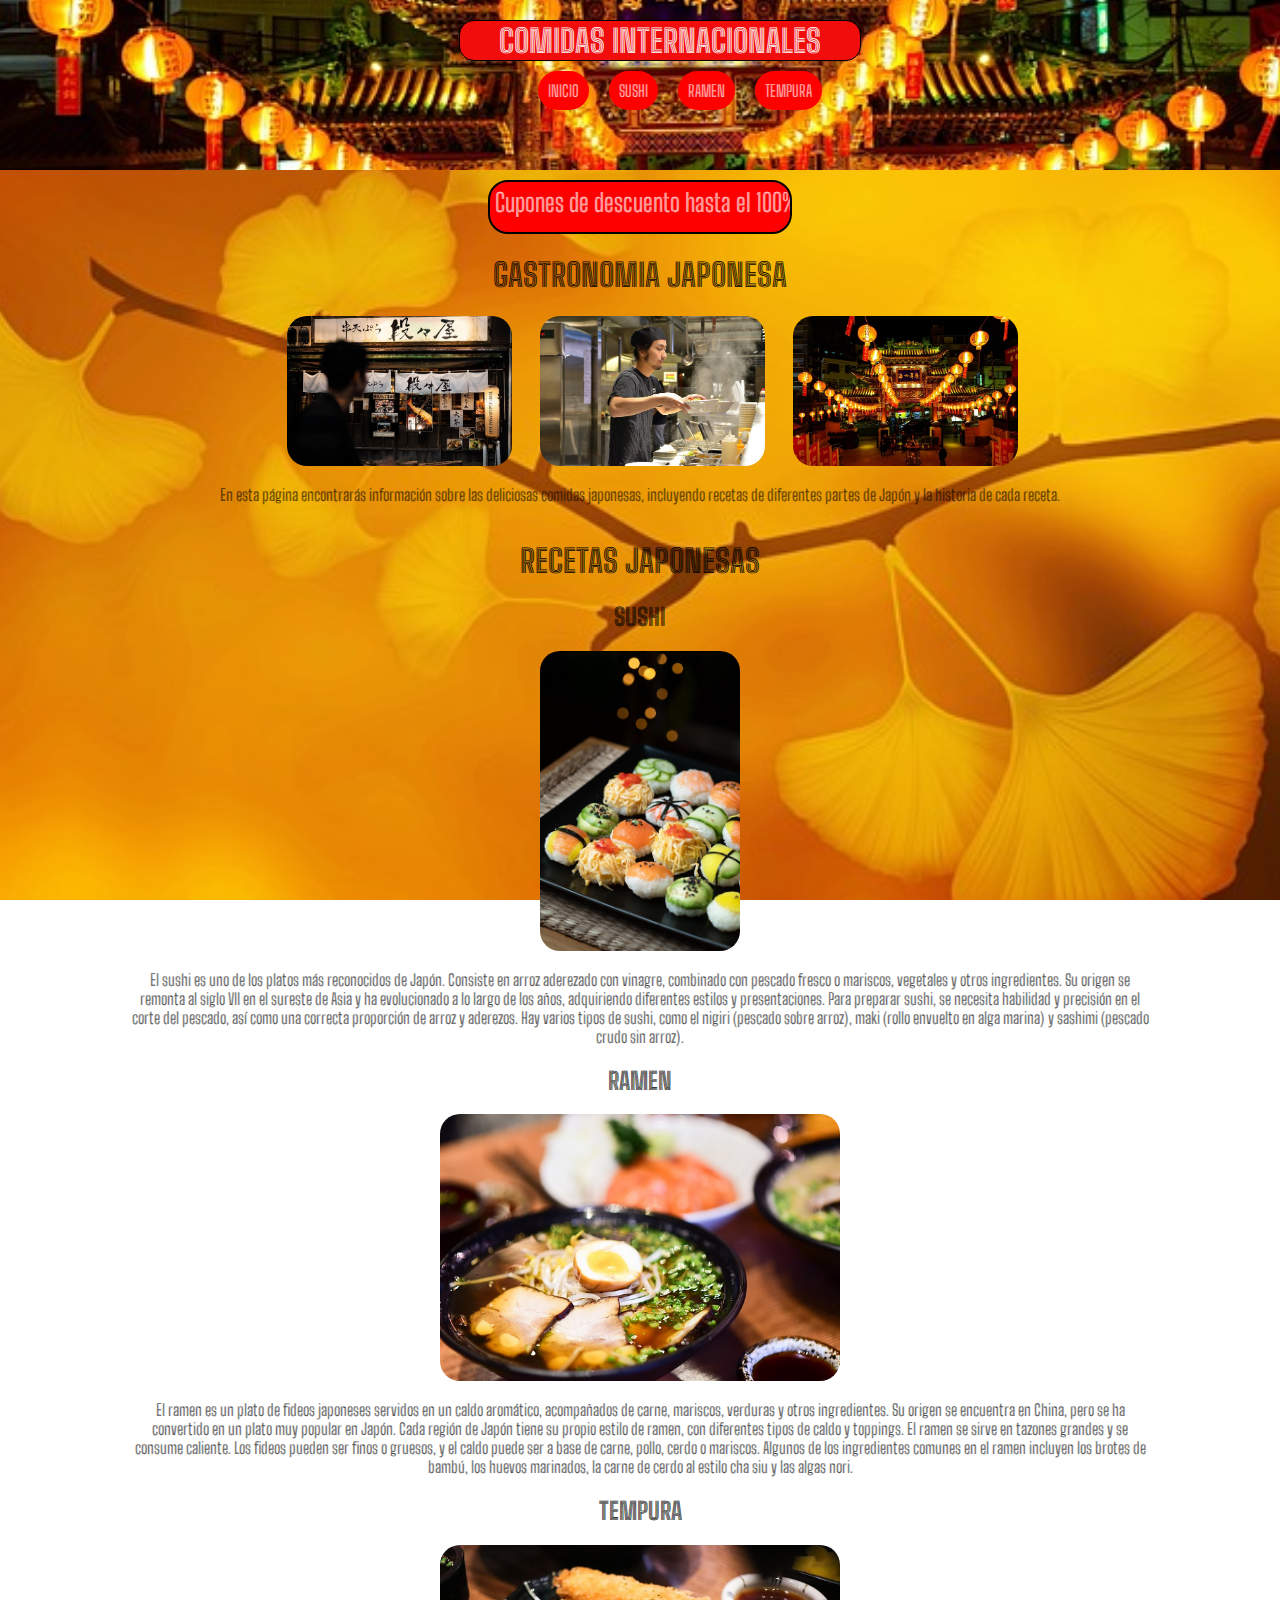
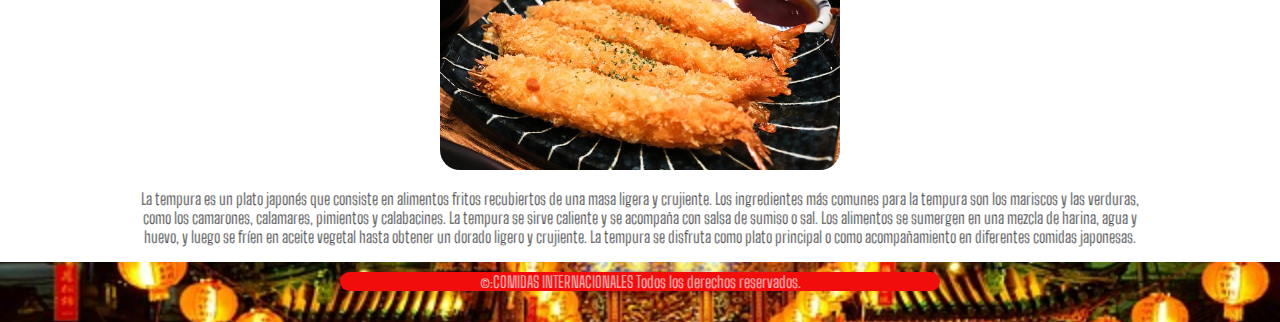
<file: index.html>
<!DOCTYPE html>
<html lang="en">
<head>
    <meta charset="UTF-8">
    <meta name="viewport" content="width=device-width, initial-scale=1.0">
    <title>Indice</title>
    <title>Comidas internacionales</title>

    <link rel="preconnect" href="https://fonts.googleapis.com">
    <link rel="preconnect" href="https://fonts.gstatic.com" crossorigin>
    <link href="https://fonts.googleapis.com/css2?family=Big+Shoulders+Inline:opsz,wght@10..72,100..900&family=DM+Sans:ital,opsz,wght@0,9..40,100..1000;1,9..40,100..1000&family=Josefin+Sans:ital,wght@0,100..700;1,100..700&family=Sigmar&display=swap" rel="stylesheet">

    <link href="./CSS/styles.css" rel="stylesheet" type="text/css"/>
</head>
<body class="fondo">
    <main >
        
    <header>
        <!-- frente un banner con imagen -->
    <hgroup class="frente">
        <h1>COMIDAS INTERNACIONALES</h1>
    </hgroup>
    <!-- aqui comienza la navegacion -->
    
    <nav>
    <ul> 
    <a href="./index.html" target="_blank"><li class="boton">INICIO</li></a>
    <a href="./Pages/sushi.html" target="_blank"><li class="boton">SUSHI</li></a>
    <a href="./Pages/ramen.html" target="_blank"><li class="boton">RAMEN</li></a>
    <a href="./Pages/tempura.html" target="_blank"><li class="boton">TEMPURA</li></a>
    </ul>
    </nav>
    <!-- aqui fin de la nav -->
    </header>
    <div class="contenedor">
        
        <div class="contenido">
            <a href="#" target="_blank"><p>Cupones de descuento hasta el 100%...!!</p></a>
        </div>
        
    </div>
    

    <div class="bienvenida">
        <h1>GASTRONOMIA JAPONESA</h1>
       <div>
        <img src="./Imagenes/frentelocal-9189060_640.jpg" tag="Fachada del local">
        <img src="./Imagenes/chef-4021815_640.jpg" tag="Chef japones cocinando">
        <img src="./Imagenes/yokohama-2223502_640.jpg" tag="Ciudad de Japón">
        </div>
        <p>En esta página encontrarás información sobre las deliciosas comidas japonesas, incluyendo recetas de diferentes partes de Japón y la historia de cada receta.</p>
    </div>

    <div class="resetas">
        <h1>RECETAS JAPONESAS</h1>
        <H2>SUSHI</H2>
       <img src="./Imagenes/sushi-balls-5878892_640.jpg" tag="Plato de sushi">
         <p> El sushi es uno de los platos más reconocidos de Japón. Consiste en arroz aderezado con vinagre, combinado con pescado fresco o mariscos, vegetales y otros ingredientes. Su origen se remonta al siglo VII en el sureste de Asia y ha evolucionado a lo largo de los años, adquiriendo diferentes estilos y presentaciones.
            Para preparar sushi, se necesita habilidad y precisión en el corte del pescado, así como una correcta proporción de arroz y aderezos. Hay varios tipos de sushi, como el nigiri (pescado sobre arroz), maki (rollo envuelto en alga marina) y sashimi (pescado crudo sin arroz).</p>
    
        <H2>RAMEN</H2>
        <img src="./Imagenes/ramen desenfocado-4647407_640.jpg" tag="Plato de ramen">
        <p>El ramen es un plato de fideos japoneses servidos en un caldo aromático, acompañados de carne, mariscos, verduras y otros ingredientes. Su origen se encuentra en China, pero se ha convertido en un plato muy popular en Japón. Cada región de Japón tiene su propio estilo de ramen, con diferentes tipos de caldo y toppings.
            El ramen se sirve en tazones grandes y se consume caliente. Los fideos pueden ser finos o gruesos, y el caldo puede ser a base de carne, pollo, cerdo o mariscos. Algunos de los ingredientes comunes en el ramen incluyen los brotes de bambú, los huevos marinados, la carne de cerdo al estilo cha siu y las algas nori.
        </p>
        <h2>TEMPURA</h2>
        <img src="./Imagenes/tempura-plateblack4665687_640.jpg" tag="Plato de tempura">
        <p>La tempura es un plato japonés que consiste en alimentos fritos recubiertos de una masa ligera y crujiente. Los ingredientes más comunes para la tempura son los mariscos y las verduras, como los camarones, calamares, pimientos y calabacines.
            La tempura se sirve caliente y se acompaña con salsa de sumiso o sal. Los alimentos se sumergen en una mezcla de harina, agua y huevo, y luego se fríen en aceite vegetal hasta obtener un dorado ligero y crujiente. La tempura se disfruta como plato principal o como acompañamiento en diferentes comidas japonesas.</p>
    </div>

    <footer>
        <p>&copy:COMIDAS INTERNACIONALES Todos los derechos reservados.</p>
    </footer>
    </main>
</body>
</html>
</file>
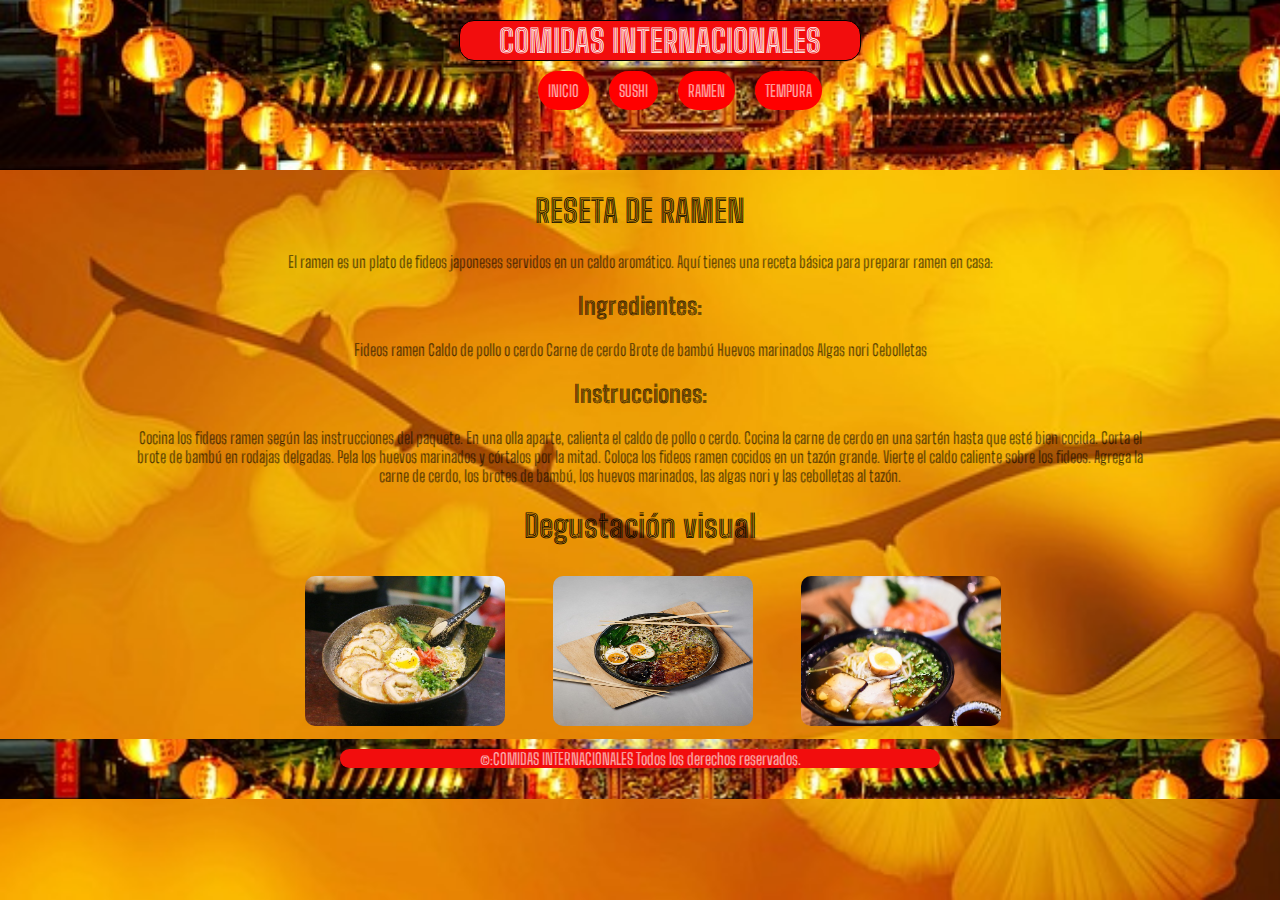
<file: Pages/ramen.html>
<!DOCTYPE html>
<html lang="en">
<head>
    <meta charset="UTF-8">
    <meta name="viewport" content="width=device-width, initial-scale=1.0">
    <title>Ramen</title>
    <title>Comidas internacionales</title>

    <link rel="preconnect" href="https://fonts.googleapis.com">
    <link rel="preconnect" href="https://fonts.gstatic.com" crossorigin>
    <link href="https://fonts.googleapis.com/css2?family=Big+Shoulders+Inline:opsz,wght@10..72,100..900&family=DM+Sans:ital,opsz,wght@0,9..40,100..1000;1,9..40,100..1000&family=Josefin+Sans:ital,wght@0,100..700;1,100..700&family=Sigmar&display=swap" rel="stylesheet">

    <link href="../CSS/styles.css" rel="stylesheet" type="text/css"/>
</head>
<body class="fondo">
    <main >
        
    <header>
        <!-- frente un banner con imagen -->
    <hgroup class="frente">
        <h1>COMIDAS INTERNACIONALES</h1>
    </hgroup>
    <!-- aqui comienza la navegacion -->
    <nav>
    <ul> 
    <a href="../index.html" target="_blank"><li class="boton">INICIO</li></a>
    <a href="./sushi.html" target="_blank"><li class="boton">SUSHI</li></a>
    <a href="./ramen.html" target="_blank"><li class="boton">RAMEN</li></a>
    <a href="./tempura.html" target="_blank"><li class="boton">TEMPURA</li></a>
    </ul>
    </nav>
    </header>
    <div class="resetas1">
        <h1>RESETA DE RAMEN</h1>
        <p>El ramen es un plato de fideos japoneses servidos en un caldo aromático. Aquí tienes una receta básica para preparar ramen en casa:
        </p>
        <h2>Ingredientes:</h2>
        <p>Fideos ramen Caldo de pollo o cerdo Carne de cerdo Brote de bambú Huevos marinados Algas nori Cebolletas

            </p>
        <h2>Instrucciones:</h2>
        <p>
            Cocina los fideos ramen según las instrucciones del paquete.
            En una olla aparte, calienta el caldo de pollo o cerdo.
            Cocina la carne de cerdo en una sartén hasta que esté bien cocida.
            Corta el brote de bambú en rodajas delgadas.
            Pela los huevos marinados y córtalos por la mitad.
            Coloca los fideos ramen cocidos en un tazón grande.
            Vierte el caldo caliente sobre los fideos.
            Agrega la carne de cerdo, los brotes de bambú, los huevos marinados, las algas nori y las cebolletas al tazón.
            </p>
        <h1>Degustación visual</h1>
        </div>
        <div class="fotos">
            <img src="../Imagenes/ramen-in-saigon-3227779_640.jpg" tag="ramen en tazon">
            <img src="../Imagenes/ramen-plate wood7192042_640.jpg"  tag="Ramen plato de madera">
            <img src="../Imagenes/ramen desenfocado-4647407_640.jpg" tag="Ramen desenfocado">
        </div>

    <footer>
        <p>&copy:COMIDAS INTERNACIONALES Todos los derechos reservados.</p>
    </footer>
    </main>
</body>
</html>
</file>
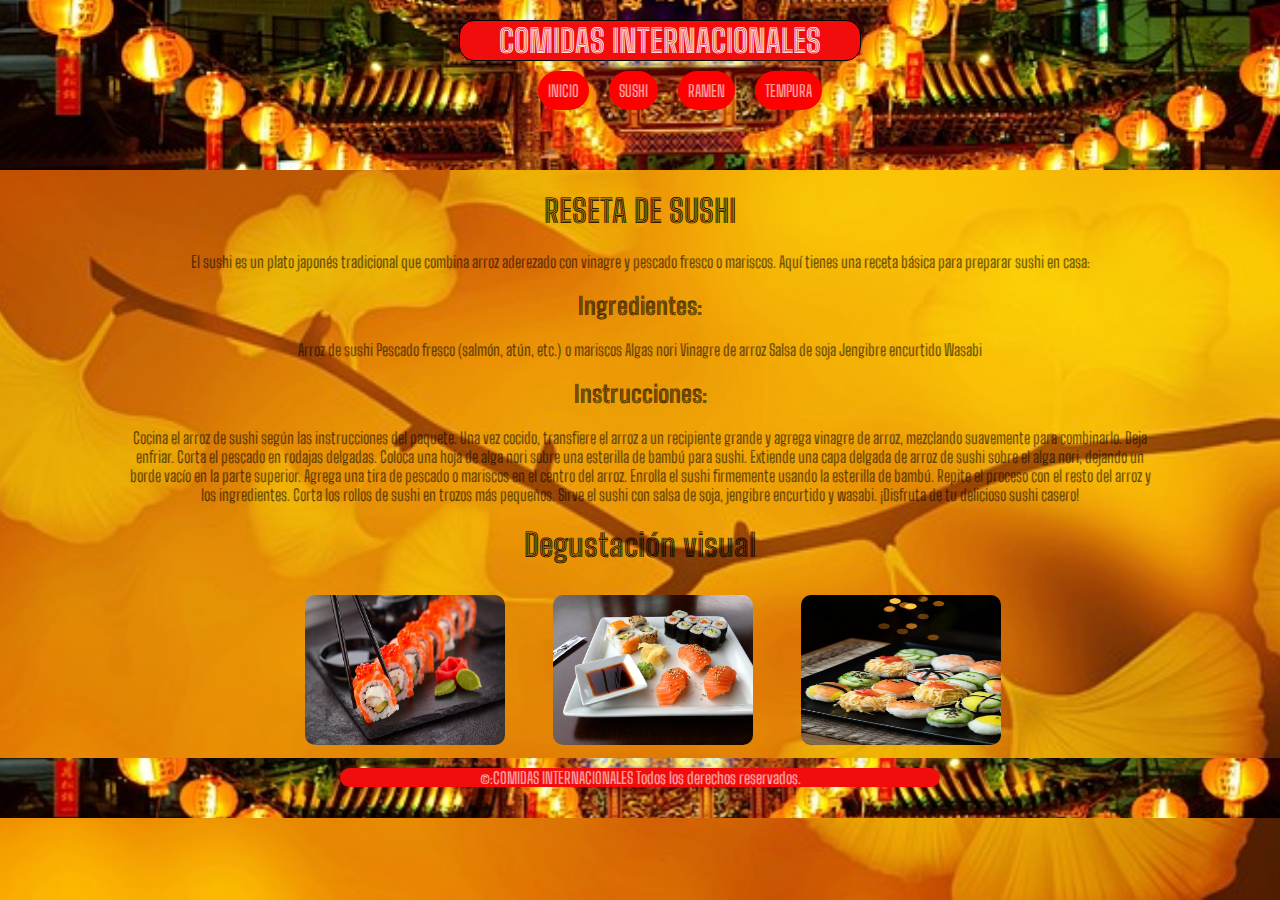
<file: Pages/sushi.html>
<!DOCTYPE html>
<html lang="en">
<head>
    <meta charset="UTF-8">
    <meta name="viewport" content="width=device-width, initial-scale=1.0">
    <title>Sushi</title>
    <title>Comidas internacionales</title>

    <link rel="preconnect" href="https://fonts.googleapis.com">
    <link rel="preconnect" href="https://fonts.gstatic.com" crossorigin>
    <link href="https://fonts.googleapis.com/css2?family=Big+Shoulders+Inline:opsz,wght@10..72,100..900&family=DM+Sans:ital,opsz,wght@0,9..40,100..1000;1,9..40,100..1000&family=Josefin+Sans:ital,wght@0,100..700;1,100..700&family=Sigmar&display=swap" rel="stylesheet">

    <link href="../CSS/styles.css" rel="stylesheet" type="text/css"/>
</head>
<body class="fondo">
    <main >
        
    <header>
        <!-- frente un banner con imagen -->
    <hgroup class="frente">
        <h1>COMIDAS INTERNACIONALES</h1>
    </hgroup>
    
    <!-- aqui comienza la navegacion -->
    <nav>
    <ul> 
    <a href="../index.html" target="_blank"><li class="boton">INICIO</li></a>
    <a href="./sushi.html" target="_blank"><li class="boton">SUSHI</li></a>
    <a href="./ramen.html" target="_blank"><li class="boton">RAMEN</li></a>
    <a href="./tempura.html" target="_blank"><li class="boton">TEMPURA</li></a>
    </ul>
    </nav>
    </header>
    <div class="resetas1">
        <h1>RESETA DE SUSHI</h1>
        <p>El sushi es un plato japonés tradicional que combina arroz aderezado con vinagre y pescado fresco o mariscos. Aquí tienes una receta básica para preparar sushi en casa:
        </p>
        <h2>Ingredientes:</h2>
        <p>Arroz de sushi
            Pescado fresco (salmón, atún, etc.) o mariscos Algas nori
            Vinagre de arroz
            Salsa de soja
            Jengibre encurtido
            Wasabi
            </p>
        <h2>Instrucciones:</h2>
        <p>
            Cocina el arroz de sushi según las instrucciones del paquete.
            Una vez cocido, transfiere el arroz a un recipiente grande y agrega vinagre de arroz, mezclando suavemente para combinarlo. Deja enfriar.
            Corta el pescado en rodajas delgadas.
            Coloca una hoja de alga nori sobre una esterilla de bambú para sushi.
            Extiende una capa delgada de arroz de sushi sobre el alga nori, dejando un borde vacío en la parte superior.
            Agrega una tira de pescado o mariscos en el centro del arroz.
            Enrolla el sushi firmemente usando la esterilla de bambú.
            Repite el proceso con el resto del arroz y los ingredientes.
            Corta los rollos de sushi en trozos más pequeños.
            Sirve el sushi con salsa de soja, jengibre encurtido y wasabi.
            ¡Disfruta de tu delicioso sushi casero!
            </p>
        <h1>Degustación visual</h1>
        </div>
        <div class="fotos">
            
            <img src="../Imagenes/sushi-orange2853382_640.jpg" tag="Sushi salmon">
            <img src="../Imagenes/sushi-plate599721_640.jpg"  tag="Sushi sobre plato">
            <img src="../Imagenes/sushi-balls-5878892_640.jpg" tag="Sushi balls">
        </div>

    <footer>
        <p>&copy:COMIDAS INTERNACIONALES Todos los derechos reservados.</p>
    </footer>
    </main>
</body>
</html>
</file>
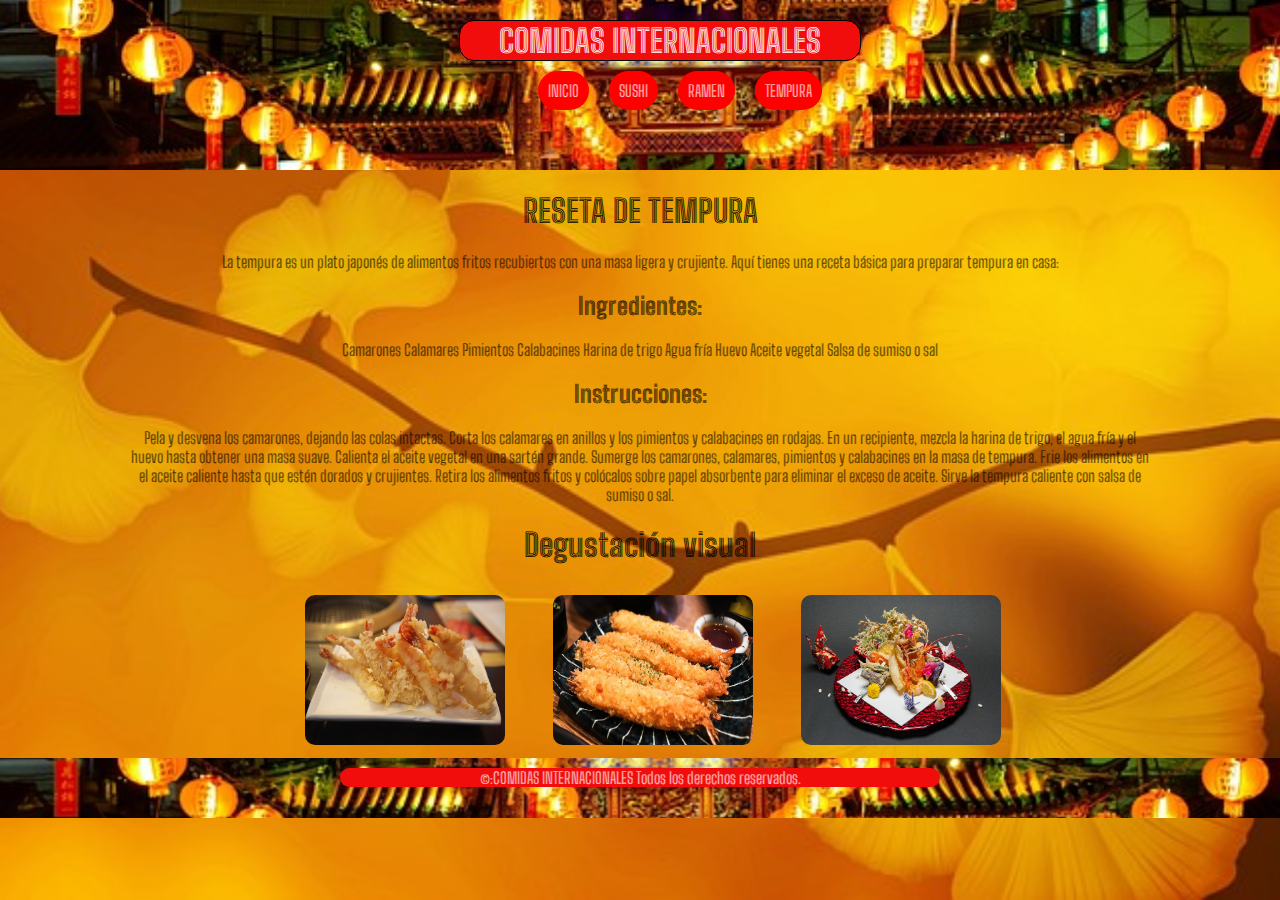
<file: Pages/tempura.html>
<!DOCTYPE html>
<html lang="en">
<head>
    <meta charset="UTF-8">
    <meta name="viewport" content="width=device-width, initial-scale=1.0">
    <title>Tempura</title>
    <title>Comidas internacionales</title>

    <link rel="preconnect" href="https://fonts.googleapis.com">
    <link rel="preconnect" href="https://fonts.gstatic.com" crossorigin>
    <link href="https://fonts.googleapis.com/css2?family=Big+Shoulders+Inline:opsz,wght@10..72,100..900&family=DM+Sans:ital,opsz,wght@0,9..40,100..1000;1,9..40,100..1000&family=Josefin+Sans:ital,wght@0,100..700;1,100..700&family=Sigmar&display=swap" rel="stylesheet">

    <link href="../CSS/styles.css" rel="stylesheet" type="text/css"/>
</head>
<body class="fondo">
    <main >
        
    <header>
        <!-- frente un banner con imagen -->
    <hgroup class="frente">
        <h1>COMIDAS INTERNACIONALES</h1>
    </hgroup>
    <!-- aqui comienza la navegacion -->
    <nav>
    <ul> 
    <a href="../index.html" target="_blank"><li class="boton">INICIO</li></a>
    <a href="./sushi.html" target="_blank"><li class="boton">SUSHI</li></a>
    <a href="./ramen.html" target="_blank"><li class="boton">RAMEN</li></a>
    <a href="./tempura.html" target="_blank"><li class="boton">TEMPURA</li></a>
    </ul>
    </nav>
    </header>
    <div class="resetas1">
        <h1>RESETA DE TEMPURA</h1>
        <p>La tempura es un plato japonés de alimentos fritos recubiertos con una masa ligera y crujiente. Aquí tienes una receta básica para preparar tempura en casa:
        </p>
        <h2>Ingredientes:</h2>
        <p>Camarones Calamares Pimientos Calabacines Harina de trigo Agua fría Huevo
            Aceite vegetal Salsa de sumiso o sal
            </p>
        <h2>Instrucciones:</h2>
        <p>
            Pela y desvena los camarones, dejando las colas intactas.
            Corta los calamares en anillos y los pimientos y calabacines en rodajas.
            En un recipiente, mezcla la harina de trigo, el agua fría y el huevo hasta obtener una masa suave. Calienta el aceite vegetal en una sartén grande.
            Sumerge los camarones, calamares, pimientos y calabacines en la masa de tempura.
            Frie los alimentos en el aceite caliente hasta que estén dorados y crujientes.
            Retira los alimentos fritos y colócalos sobre papel absorbente para eliminar el exceso de aceite. Sirve la tempura caliente con salsa de sumiso o sal.
            </p>
        <h1>Degustación visual</h1>
        </div>
        <div class="fotos">
            <img src="../Imagenes/tempura-plate white5312128_640.jpg" tag="Tempura en plato blanco">
            <img src="../Imagenes/tempura-plateblack4665687_640.jpg"  tag="tempura plato negro">
            <img src="../Imagenes/tempura-platered-5066736_640.jpg" tag="tempura plato rojo">
        </div>

    <footer>
        <p>&copy:COMIDAS INTERNACIONALES Todos los derechos reservados.</p>
    </footer>
    </main>
</body>
</html>
</file>
<file: CSS/styles.css>
body {font-family:"Big Shoulders Inline", sans-serif;
        font-optical-sizing:auto;
        margin:0;
        padding:0;}

    .fondo{ background-image: url(../Imagenes/texture-2136831_640.jpg);
            background-size: cover;
            background-position: center;
            background-repeat: no-repeat;
            background-attachment: fixed;}


    .frente {text-align: center;
            color:white;
            }

            header {
                color: #fff; 
                background:url(../Imagenes/yokohama-2223502_640.jpg);
                background-size: cover; /* le digo que me cubra toda la pantalla */
                background-position: 60%;/* le digo como la quiero ver,puedo colocar en 50%, 10% etc*/
                display: block; 
                height: 130px;
                position: relative;
                text-align: center;
                width: 100%;
                padding: 20px;
                }

            header img{width: 100%;
                        height: 100%;}
            /* position: fixed   porque no me queda fijo mi navegacion?*/
            
            .frente h1{background-color: rgb(242, 13, 13);
                    max-width:400px;
                    margin: auto;
                    border-radius: 15px; 
                    border: black;
                    border:1px solid black}

        ul {display:inline-flex;
            list-style: none;
            margin: 0px;}

        /* nav{position:sticky;} */

        nav a{text-decoration: none;}

        .boton {text-decoration: none;
                border-radius: 20px;
                background-color:red;
                text-align: center;
                display: block;
                padding: 10px;
                color:white;
                margin: 10px;
                
                }

        .boton:hover {background-color: rgb(226, 184, 32);
                        color:black}
        
        .contenedor {width: 300px;
                    height: 50px;
                    background-color: red;
                    margin: auto;
                    margin-top: 10px;
                    position: relative;
                    overflow: hidden;
                    border-radius: 20px;
                    border:black;
                    border:2px solid black
                    }

        .contenido {animation: desplazamiento 5s reverse infinite;
                    width: 400px;
                    position: absolute;
                    height: 50px;
                    
                    }
        .contenido p {font-size: 25px;
                    margin: 5px;
                    padding: 0;
                    color:white;
                    }
        .contenido a{text-decoration: none;}

        @keyframes desplazamiento{ 
                    0% {transform: translateX(-350px);}
                    100%{transform:translateX(200px);}
                        }
            
        .bienvenida { text-align: center;
                    overflow: hidden;}/* como hacer que sea un efecto zoom dentro de mi overflow?? */

        .bienvenida img {border-radius: 20px;
                    height: 150px;
                    margin-left: 25px;}
            
        .bienvenida img:hover{transform: scale(1.2);}

        .resetas img:hover{transform: scale(1.1);}
            
        .resetas{text-align: center;
                width: 80%;
                margin: 10px auto;
                }
        .resetas img{border-radius: 20px;
                    max-height: 300px;/* max-height para que es? */
                    max-width: 400px;
                        }

        .resetas1{text-align: center;
            color: #000;
            width: 80%;
            margin: 10px auto
                    }
        .fotos{overflow: hidden;text-align: center;}/* quiero que mi imagen se vea como un zoom  */
            
        .fotos img{text-align: center;
                border-radius: 20px;
                width: 200px;
                height:150px ;
                margin-left: 25px;
                padding: 10px;
                }
               
       
        .fotos img:hover{transform: scale(1.1);}
            
            footer {background: url(../Imagenes/yokohama-2223502_640.jpg);
                background-size: cover; /* le digo que me cubra toda la pantalla */
                background-position: 60%;/* le digo como la quiero ver,puedo colocar en 50%, 10% etc*/
                text-align: center; 
                color:white;
                display: block;
                width: 100%;
                height: 50px;
                padding-top: 10px;}/* separa del borde de arriba */
            
            footer p {background-color: rgb(242, 13, 13);
                    max-width:600px ; 
                    margin: auto;
                    border-radius: 15px;}
</file>
